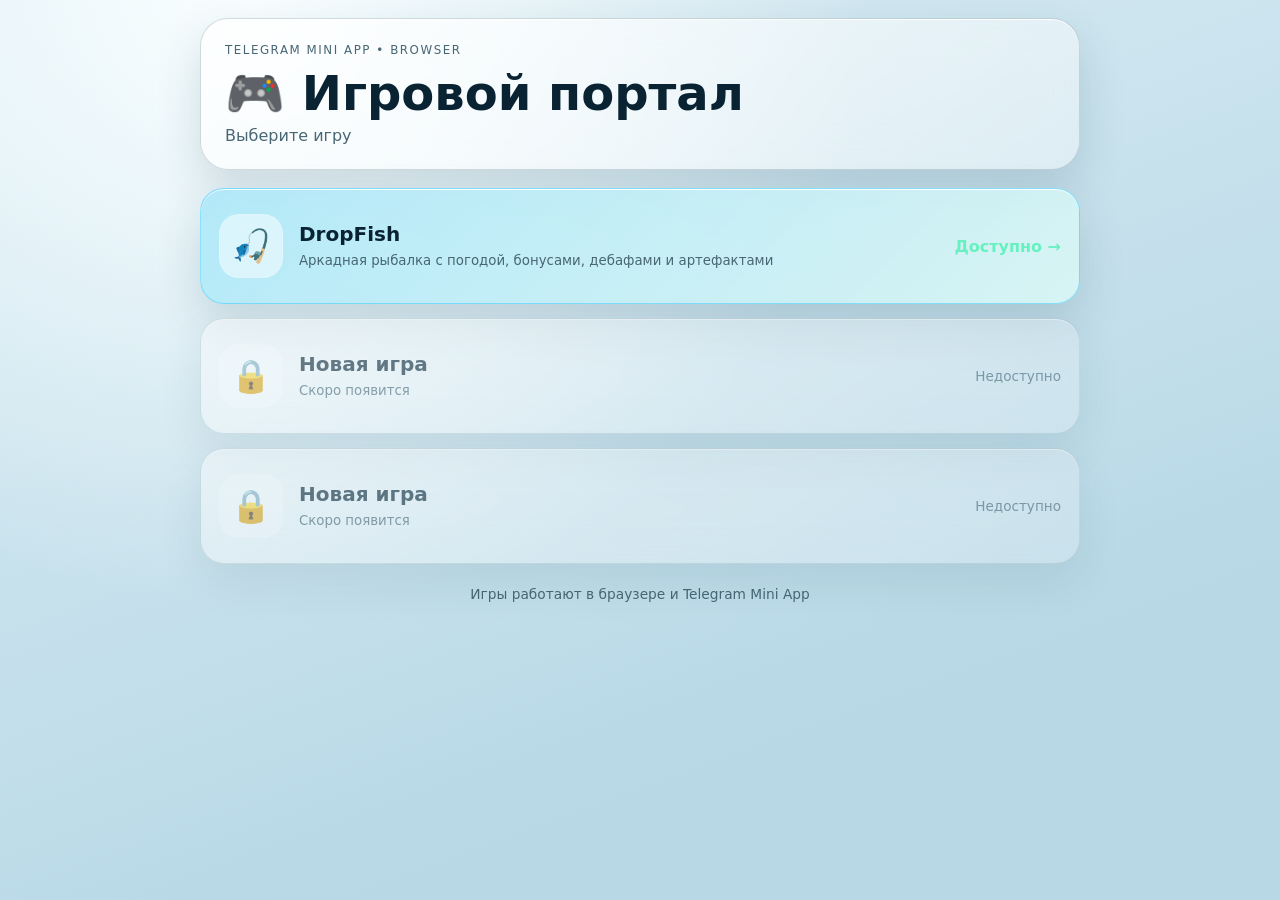
<file: index.html>
<!doctype html>
<html lang="ru">
<head>
  <meta charset="UTF-8" />
  <meta name="viewport" content="width=device-width, initial-scale=1, viewport-fit=cover" />
  <meta name="theme-color" content="#071b2d" />
  <title>Игровой портал</title>
  <link rel="stylesheet" href="./menu.css?v=1.0" />
  <script src="https://telegram.org/js/telegram-web-app.js"></script>
</head>
<body>
  <main class="portal-shell">
    <header class="portal-header glass">
      <div>
        <span class="eyebrow">Telegram Mini App • Browser</span>
        <h1>🎮 Игровой портал</h1>
        <p>Выберите игру</p>
      </div>
    </header>

    <section class="games-grid" aria-label="Список игр">
      <a class="game-card game-card--active glass" href="./dropfish/">
        <span class="game-icon" aria-hidden="true">🎣</span>
        <span class="game-copy">
          <strong>DropFish</strong>
          <small>Аркадная рыбалка с погодой, бонусами, дебафами и артефактами</small>
        </span>
        <span class="play-mark" aria-hidden="true">Доступно →</span>
      </a>

      <div class="game-card game-card--locked glass" aria-disabled="true">
        <span class="game-icon" aria-hidden="true">🔒</span>
        <span class="game-copy">
          <strong>Новая игра</strong>
          <small>Скоро появится</small>
        </span>
        <span class="locked-mark">Недоступно</span>
      </div>

      <div class="game-card game-card--locked glass" aria-disabled="true">
        <span class="game-icon" aria-hidden="true">🔒</span>
        <span class="game-copy">
          <strong>Новая игра</strong>
          <small>Скоро появится</small>
        </span>
        <span class="locked-mark">Недоступно</span>
      </div>
    </section>

    <footer class="portal-footer">Игры работают в браузере и Telegram Mini App</footer>
  </main>
  <script>
    (() => {
      const app = window.Telegram?.WebApp;
      if (app?.initData || (app?.platform && app.platform !== 'unknown')) {
        app.ready();
        app.expand();
        const bg = app.themeParams?.bg_color;
        if (bg) document.documentElement.style.setProperty('--tg-bg', bg);
      }
    })();
  </script>
</body>
</html>
</file>
<file: menu.css>
:root {
  color-scheme: dark;
  --bg: var(--tg-bg, #071b2d);
  --panel: rgba(15, 39, 55, .78);
  --panel-strong: rgba(17, 52, 69, .92);
  --line: rgba(157, 225, 255, .18);
  --text: #e8f7ff;
  --muted: #9eb8c7;
  --accent: #35c8ff;
  --accent-2: #68f0c1;
}
* { box-sizing: border-box; }
html, body { margin: 0; min-height: 100%; background: radial-gradient(circle at 20% 0%, #12354a 0, transparent 42%), linear-gradient(160deg, var(--bg), #03111e 72%); color: var(--text); font-family: Inter, ui-sans-serif, system-ui, -apple-system, BlinkMacSystemFont, "Segoe UI", sans-serif; }
body { min-height: 100dvh; padding: max(18px, env(safe-area-inset-top)) 16px max(22px, env(safe-area-inset-bottom)); }
.portal-shell { width: min(880px, 100%); margin: 0 auto; }
.glass { background: linear-gradient(145deg, rgba(255,255,255,.08), rgba(255,255,255,.025)); border: 1px solid var(--line); box-shadow: inset 0 1px rgba(255,255,255,.06), 0 18px 45px rgba(0,0,0,.22); backdrop-filter: blur(18px); -webkit-backdrop-filter: blur(18px); }
.portal-header { border-radius: 28px; padding: 24px; margin-bottom: 18px; }
.eyebrow { display: block; color: var(--muted); font-size: .74rem; letter-spacing: .13em; text-transform: uppercase; }
h1 { margin: 8px 0 4px; font-size: clamp(1.8rem, 6vw, 3rem); }
.portal-header p { margin: 0; color: var(--muted); }
.games-grid { display: grid; gap: 14px; }
.game-card { min-height: 116px; border-radius: 24px; padding: 18px; display: grid; grid-template-columns: auto 1fr auto; align-items: center; gap: 16px; color: inherit; text-decoration: none; transition: transform .2s ease, border-color .2s ease, box-shadow .2s ease; }
.game-card--active { border-color: rgba(53,200,255,.48); background: linear-gradient(135deg, rgba(20,98,128,.76), rgba(9,47,68,.76)); }
.game-card--active:hover, .game-card--active:focus-visible { transform: translateY(-2px); border-color: rgba(104,240,193,.72); box-shadow: inset 0 0 24px rgba(53,200,255,.12), 0 18px 45px rgba(0,0,0,.3); outline: none; }
.game-icon { width: 64px; height: 64px; border-radius: 20px; display: grid; place-items: center; font-size: 2rem; background: rgba(4,21,33,.42); border: 1px solid rgba(255,255,255,.1); }
.game-copy { min-width: 0; display: grid; gap: 6px; }
.game-copy strong { font-size: 1.25rem; }
.game-copy small { color: var(--muted); line-height: 1.35; }
.play-mark { color: var(--accent-2); font-weight: 800; white-space: nowrap; }
.game-card--locked { opacity: .58; cursor: not-allowed; }
.locked-mark { color: var(--muted); font-size: .85rem; }
.portal-footer { text-align: center; color: var(--muted); padding: 22px 8px 4px; font-size: .86rem; }
@media (max-width: 560px) {
  body { padding-left: 12px; padding-right: 12px; }
  .portal-header { padding: 20px; border-radius: 24px; }
  .game-card { grid-template-columns: auto 1fr; min-height: 105px; padding: 15px; border-radius: 22px; }
  .game-icon { width: 56px; height: 56px; border-radius: 17px; }
  .play-mark, .locked-mark { grid-column: 2; }
}
@media (prefers-color-scheme: light) {
  :root { color-scheme: light; --bg: #dceef5; --text: #092333; --muted: #486674; --line: rgba(9,55,74,.18); }
  html, body { background: radial-gradient(circle at 20% 0%, #f9feff 0, transparent 45%), linear-gradient(160deg, #dceef5, #b8d8e6 75%); }
  .glass { background: linear-gradient(145deg, rgba(255,255,255,.72), rgba(255,255,255,.38)); box-shadow: inset 0 1px rgba(255,255,255,.9), 0 18px 45px rgba(25,70,88,.16); }
  .game-card--active { background: linear-gradient(135deg, rgba(171,231,248,.88), rgba(220,248,245,.82)); }
  .game-icon { background: rgba(255,255,255,.5); }
}
</file>
